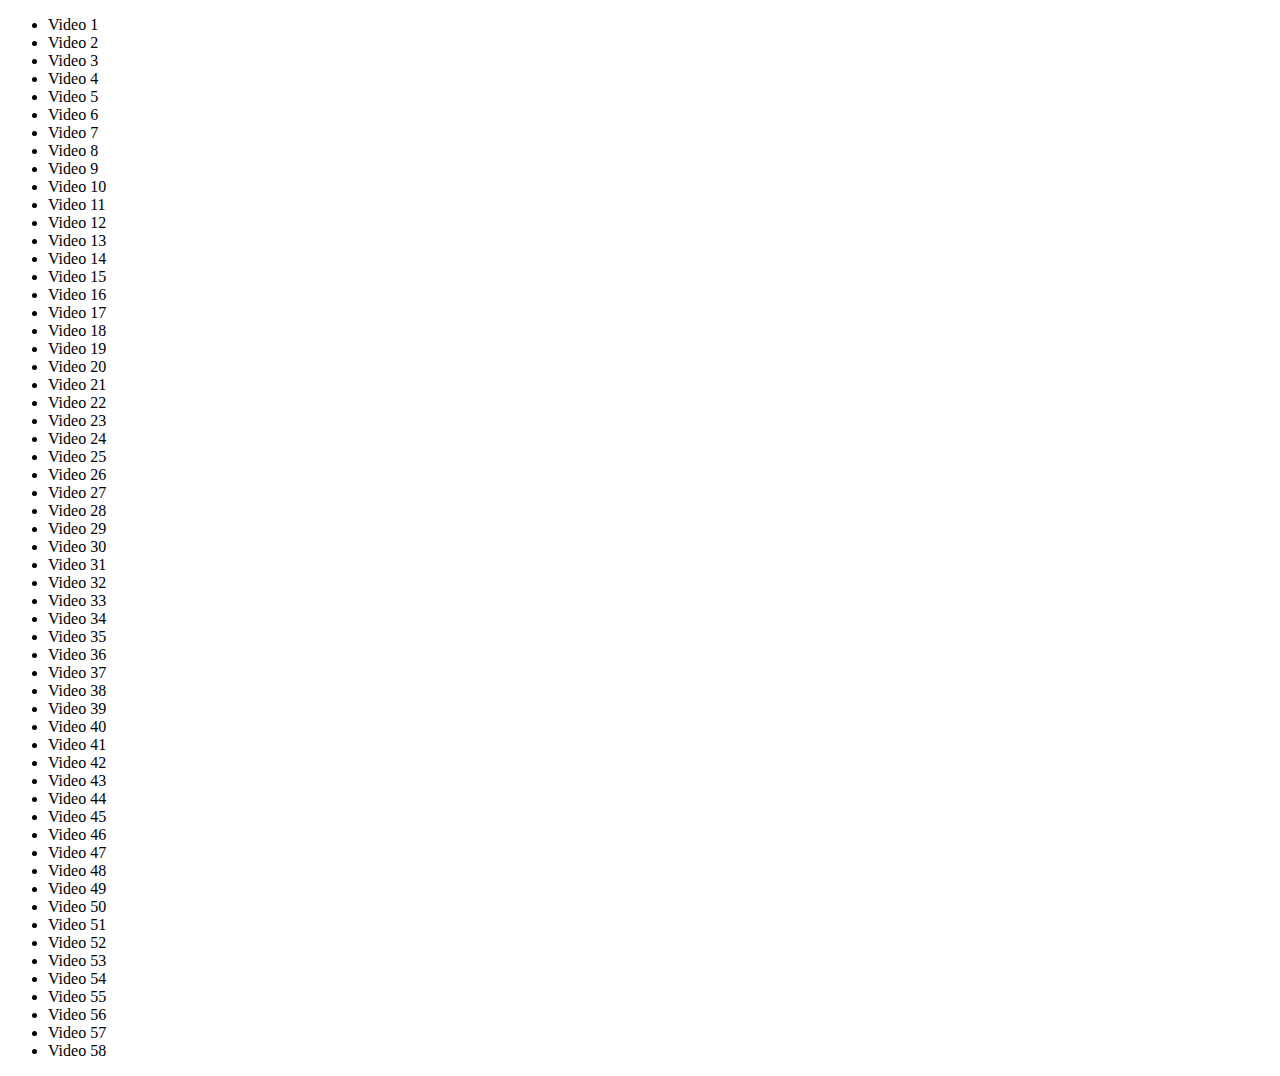
<file: Adding Up Times with Reduce/index.html>
<!DOCTYPE html>
<html lang="en">
<head>
  <meta charset="UTF-8">
  <title>Videos</title>
</head>
<body>
  <ul class="videos">
    <li data-time="5:43">
      Video 1
    </li>
    <li data-time="2:33">
      Video 2
    </li>
    <li data-time="3:45">
      Video 3
    </li>
    <li data-time="0:47">
      Video 4
    </li>
    <li data-time="5:21">
      Video 5
    </li>
    <li data-time="6:56">
      Video 6
    </li>
    <li data-time="3:46">
      Video 7
    </li>
    <li data-time="5:25">
      Video 8
    </li>
    <li data-time="3:14">
      Video 9
    </li>
    <li data-time="3:31">
      Video 10
    </li>
    <li data-time="5:59">
      Video 11
    </li>
    <li data-time="3:07">
      Video 12
    </li>
    <li data-time="11:29">
      Video 13
    </li>
    <li data-time="8:57">
      Video 14
    </li>
    <li data-time="5:49">
      Video 15
    </li>
    <li data-time="5:52">
      Video 16
    </li>
    <li data-time="5:50">
      Video 17
    </li>
    <li data-time="9:13">
      Video 18
    </li>
    <li data-time="11:51">
      Video 19
    </li>
    <li data-time="7:58">
      Video 20
    </li>
    <li data-time="4:40">
      Video 21
    </li>
    <li data-time="4:45">
      Video 22
    </li>
    <li data-time="6:46">
      Video 23
    </li>
    <li data-time="7:24">
      Video 24
    </li>
    <li data-time="7:12">
      Video 25
    </li>
    <li data-time="5:23">
      Video 26
    </li>
    <li data-time="3:34">
      Video 27
    </li>
    <li data-time="8:22">
      Video 28
    </li>
    <li data-time="5:17">
      Video 29
    </li>
    <li data-time="3:10">
      Video 30
    </li>
    <li data-time="4:43">
      Video 31
    </li>
    <li data-time="19:43">
      Video 32
    </li>
    <li data-time="0:47">
      Video 33
    </li>
    <li data-time="0:47">
      Video 34
    </li>
    <li data-time="3:14">
      Video 35
    </li>
    <li data-time="3:59">
      Video 36
    </li>
    <li data-time="2:43">
      Video 37
    </li>
    <li data-time="4:17">
      Video 38
    </li>
    <li data-time="6:56">
      Video 39
    </li>
    <li data-time="3:05">
      Video 40
    </li>
    <li data-time="2:06">
      Video 41
    </li>
    <li data-time="1:59">
      Video 42
    </li>
    <li data-time="1:49">
      Video 43
    </li>
    <li data-time="3:36">
      Video 44
    </li>
    <li data-time="7:10">
      Video 45
    </li>
    <li data-time="3:44">
      Video 46
    </li>
    <li data-time="3:44">
      Video 47
    </li>
    <li data-time="4:36">
      Video 48
    </li>
    <li data-time="3:16">
      Video 49
    </li>
    <li data-time="1:10">
      Video 50
    </li>
    <li data-time="6:10">
      Video 51
    </li>
    <li data-time="2:14">
      Video 52
    </li>
    <li data-time="3:44">
      Video 53
    </li>
    <li data-time="5:05">
      Video 54
    </li>
    <li data-time="6:03">
      Video 55
    </li>
    <li data-time="12:39">
      Video 56
    </li>
    <li data-time="1:56">
      Video 57
    </li>
    <li data-time="4:04">
      Video 58
    </li>
  </ul>
<script>

  const timeNodes = Array.from(document.querySelectorAll('[data-time]'));

  const seconds = timeNodes
    .map(node => node.dataset.time)
    .map(timeCode => {
      const [mins, secs] = timeCode.split(':').map(parseFloat);
      return (mins * 60) + secs;
    })
    .reduce((total, vidSeconds) => total + vidSeconds);

    let secondsLeft = seconds;
    const hours = Math.floor(secondsLeft / 3600);
    secondsLeft = secondsLeft % 3600;

    const mins = Math.floor(secondsLeft / 60);
    secondsLeft = secondsLeft % 60;

    console.log(hours, mins, secondsLeft);

</script>
</body>
</html>
</file>
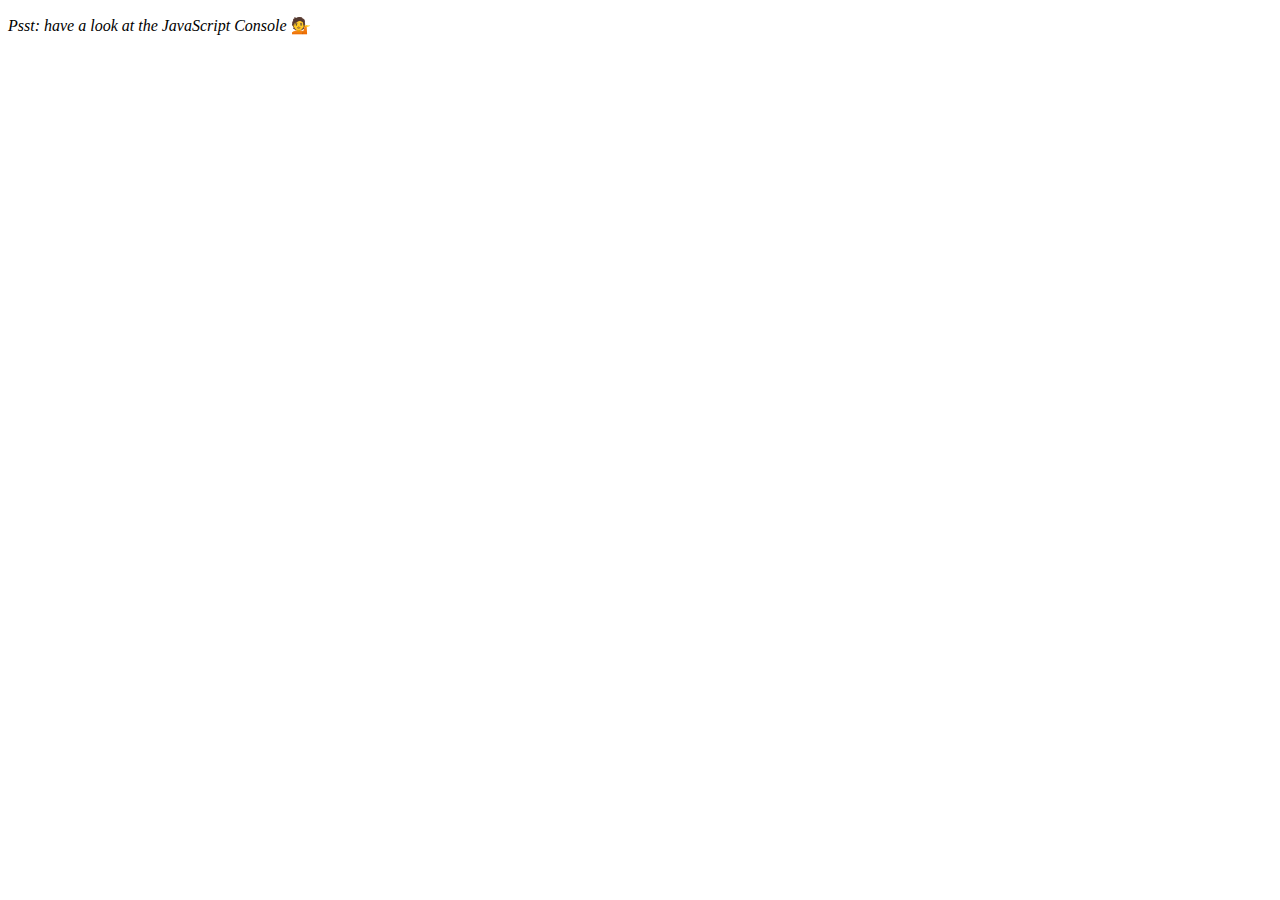
<file: Array Cardio Day 1/index.html>
<!DOCTYPE html>
<html lang="en">
<head>
  <meta charset="UTF-8">
  <title>Array Cardio 💪</title>
</head>
<body>
  <p><em>Psst: have a look at the JavaScript Console</em> 💁</p>
  <script>
    // Get your shorts on - this is an array workout!
    // ## Array Cardio Day 1

    // Some data we can work with

    const inventors = [
      { first: 'Albert', last: 'Einstein', year: 1879, passed: 1955 },
      { first: 'Isaac', last: 'Newton', year: 1643, passed: 1727 },
      { first: 'Galileo', last: 'Galilei', year: 1564, passed: 1642 },
      { first: 'Marie', last: 'Curie', year: 1867, passed: 1934 },
      { first: 'Johannes', last: 'Kepler', year: 1571, passed: 1630 },
      { first: 'Nicolaus', last: 'Copernicus', year: 1473, passed: 1543 },
      { first: 'Max', last: 'Planck', year: 1858, passed: 1947 },
      { first: 'Katherine', last: 'Blodgett', year: 1898, passed: 1979 },
      { first: 'Ada', last: 'Lovelace', year: 1815, passed: 1852 },
      { first: 'Sarah E.', last: 'Goode', year: 1855, passed: 1905 },
      { first: 'Lise', last: 'Meitner', year: 1878, passed: 1968 },
      { first: 'Hanna', last: 'Hammarström', year: 1829, passed: 1909 }
    ];

    const people = ['Beck, Glenn', 'Becker, Carl', 'Beckett, Samuel', 'Beddoes, Mick', 'Beecher, Henry', 'Beethoven, Ludwig', 'Begin, Menachem', 'Belloc, Hilaire', 'Bellow, Saul', 'Benchley, Robert', 'Benenson, Peter', 'Ben-Gurion, David', 'Benjamin, Walter', 'Benn, Tony', 'Bennington, Chester', 'Benson, Leana', 'Bent, Silas', 'Bentsen, Lloyd', 'Berger, Ric', 'Bergman, Ingmar', 'Berio, Luciano', 'Berle, Milton', 'Berlin, Irving', 'Berne, Eric', 'Bernhard, Sandra', 'Berra, Yogi', 'Berry, Halle', 'Berry, Wendell', 'Bethea, Erin', 'Bevan, Aneurin', 'Bevel, Ken', 'Biden, Joseph', 'Bierce, Ambrose', 'Biko, Steve', 'Billings, Josh', 'Biondo, Frank', 'Birrell, Augustine', 'Black Elk', 'Blair, Robert', 'Blair, Tony', 'Blake, William'];

    // Array.prototype.filter()
    // 1. Filter the list of inventors for those who were born in the 1500's
    const fifteen = inventors.filter(inventor => (inventor.year >= 1500 && inventor.year < 1600));

    console.table(fifteen);

    // Array.prototype.map()
    // 2. Give us an array of the inventor first and last names
    const fullNames = inventors.map(inventor => `${inventor.first} ${inventor.last}`);
    console.log(fullNames);

    // Array.prototype.sort()
    // 3. Sort the inventors by birthdate, oldest to youngest
    // const ordered = inventors.sort(function(a, b) {
    //   if(a.year > b.year) {
    //     return 1;
    //   } else {
    //     return -1;
    //   }
    // });

    const ordered = inventors.sort((a, b) => a.year > b.year ? 1 : -1);
    console.table(ordered);

    // Array.prototype.reduce()
    // 4. How many years did all the inventors live?
    const totalYears = inventors.reduce((total, inventor) => {
      return total + (inventor.passed - inventor.year);
    }, 0);

    console.log(totalYears);

    // 5. Sort the inventors by years lived
    const oldest = inventors.sort(function(a, b) {
      const lastInventor = a.passed - a.year;
      const nextInventor = b.passed - b.year;
      return lastInventor > nextInventor ? -1 : 1;
    });
    console.table(oldest);

    // 6. create a list of Boulevards in Paris that contain 'de' anywhere in the name
    // https://en.wikipedia.org/wiki/Category:Boulevards_in_Paris

    // const category = document.querySelector('.mw-category');
    // const links = Array.from(category.querySelectorAll('a'));
    // const de = links
    //             .map(link => link.textContent)
    //             .filter(streetName => streetName.includes('de'));

    // 7. sort Exercise
    // Sort the people alphabetically by last name
    const alpha = people.sort((lastOne, nextOne) => {
      const [aLast, aFirst] = lastOne.split(', ');
      const [bLast, bFirst] = nextOne.split(', ');
      return aLast > bLast ? 1 : -1;
    });
    console.log(alpha);

    // 8. Reduce Exercise
    // Sum up the instances of each of these
    const data = ['car', 'car', 'truck', 'truck', 'bike', 'walk', 'car', 'van', 'bike', 'walk', 'car', 'van', 'car', 'truck', 'pogostick'];

    const transportation = data.reduce(function(obj, item) {
      if (!obj[item]) {
        obj[item] = 0;
      }
      obj[item]++;
      return obj;
    }, {});

    console.log(transportation);

  </script>
</body>
</html>
</file>
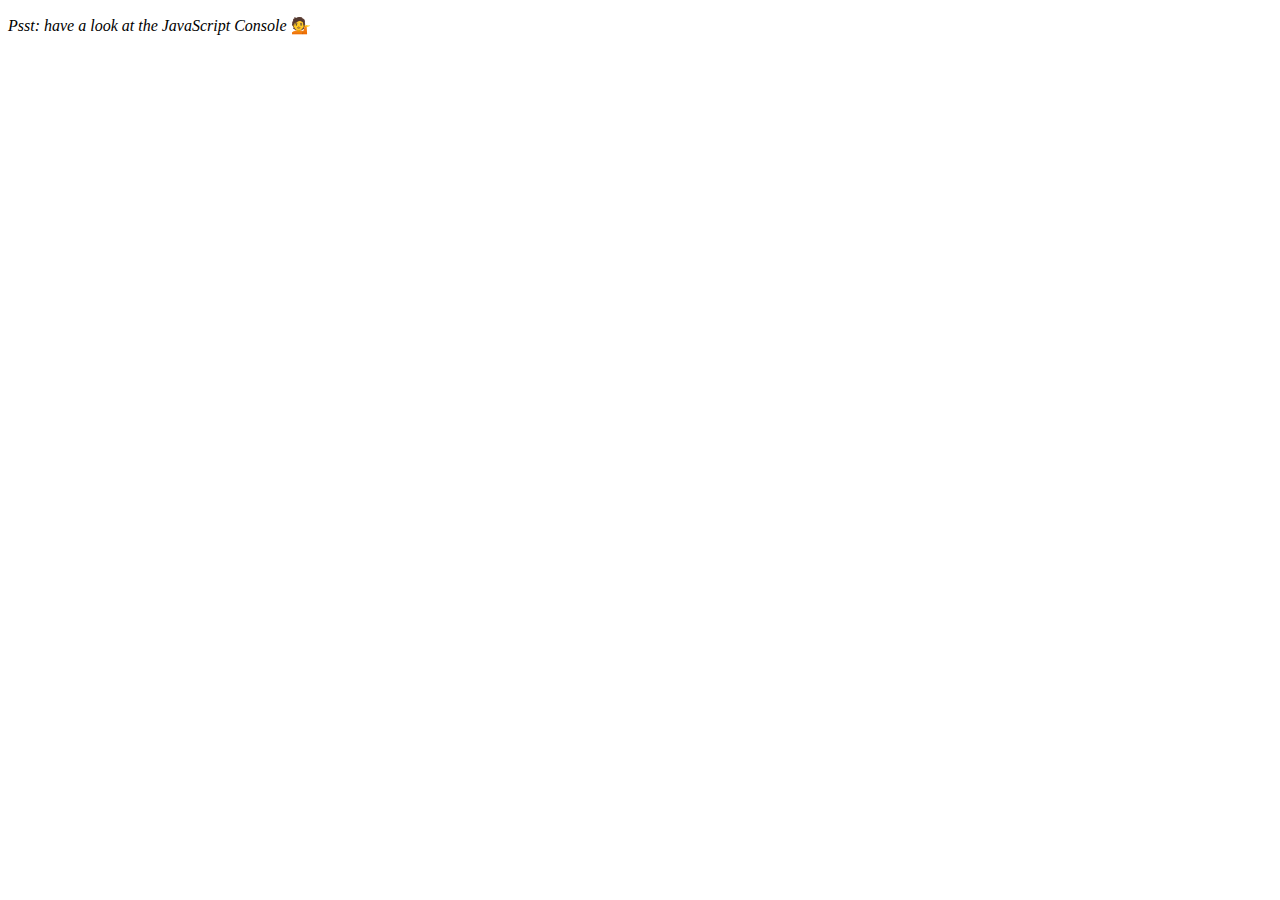
<file: Array Cardio Day 2/index.html>
<!DOCTYPE html>
<html lang="en">
<head>
  <meta charset="UTF-8">
  <title>Array Cardio 💪💪</title>
</head>
<body>
  <p><em>Psst: have a look at the JavaScript Console</em> 💁</p>
  <script>
    // ## Array Cardio Day 2

    const people = [
      { name: 'Wes', year: 1988 },
      { name: 'Kait', year: 1986 },
      { name: 'Irv', year: 1970 },
      { name: 'Lux', year: 2015 }
    ];

    const comments = [
      { text: 'Love this!', id: 523423 },
      { text: 'Super good', id: 823423 },
      { text: 'You are the best', id: 2039842 },
      { text: 'Ramen is my fav food ever', id: 123523 },
      { text: 'Nice Nice Nice!', id: 542328 }
    ];

    // Some and Every Checks
    // Array.prototype.some() // is at least one person 19?
    // const isAdult = people.some(function(person) {
    //   const currentYear = (new Date()).getFullYear();
    //   if(currentYear - person.year >= 19) {
    //     return true;
    //   }
    // });

    const isAdult = people.some(person => ((new Date()).getFullYear()) - person.year >= 19);

    console.log({isAdult});
    // Array.prototype.every() // is everyone 19?

    const allAdults = people.every(person => ((new Date()).getFullYear()) - person.year >= 19);
    console.log({allAdults});

    // Array.prototype.find()
    // Find is like filter, but instead returns just the one you are looking for
    // find the comment with the ID of 823423


    const comment = comments.find(comment => comment.id === 823423);

    console.log(comment);

    // Array.prototype.findIndex()
    // Find the comment with this ID
    // delete the comment with the ID of 823423
    const index = comments.findIndex(comment => comment.id === 823423);
    console.log(index);

    // comments.splice(index, 1);

    const newComments = [
      ...comments.slice(0, index),
      ...comments.slice(index + 1)
    ];

  </script>
</body>
</html>
</file>
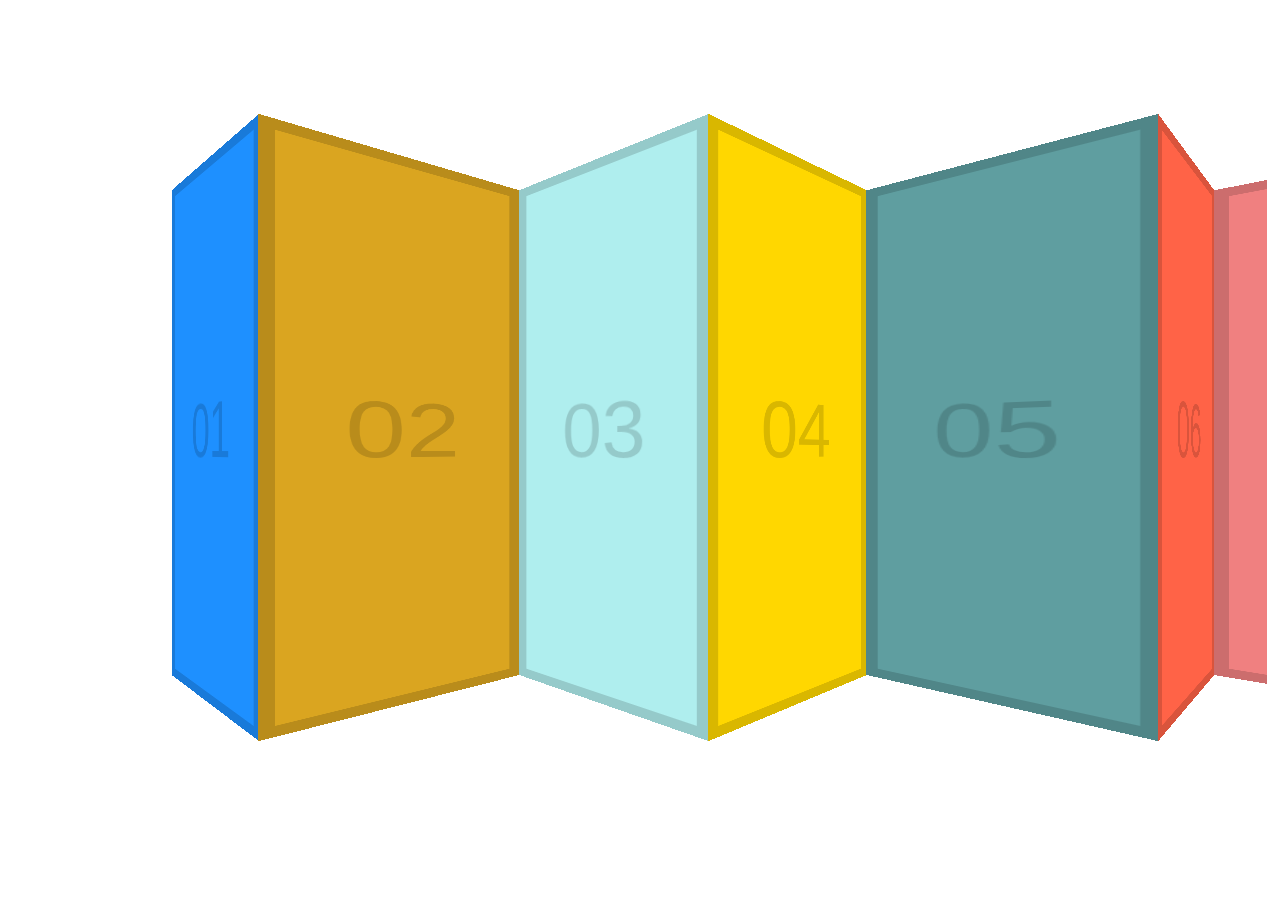
<file: Click and Drag/index.html>
<!DOCTYPE html>
<html lang="en">
<head>
  <meta charset="UTF-8">
  <title>Click and Drag</title>
  <link rel="stylesheet" href="style.css">
</head>
<body>
  <div class="items">
    <div class="item item1">01</div>
    <div class="item item2">02</div>
    <div class="item item3">03</div>
    <div class="item item4">04</div>
    <div class="item item5">05</div>
    <div class="item item6">06</div>
    <div class="item item7">07</div>
    <div class="item item8">08</div>
    <div class="item item9">09</div>
    <div class="item item10">10</div>
    <div class="item item11">11</div>
    <div class="item item12">12</div>
    <div class="item item13">13</div>
    <div class="item item14">14</div>
    <div class="item item15">15</div>
    <div class="item item16">16</div>
    <div class="item item17">17</div>
    <div class="item item18">18</div>
    <div class="item item19">19</div>
    <div class="item item20">20</div>
    <div class="item item21">21</div>
    <div class="item item22">22</div>
    <div class="item item23">23</div>
    <div class="item item24">24</div>
    <div class="item item25">25</div>
  </div>

<script>
  const slider = document.querySelector('.items');
  let isDown = false;
  let startX;
  let scrollLeft;

  slider.addEventListener('mousedown', (e) => {
    isDown = true;
    slider.classList.add('active');
    startX = e.pageX - slider.offsetLeft;
    scrollLeft = slider.scrollLeft;
  });

  slider.addEventListener('mouseleave', () => {
    isDown = false;
    slider.classList.remove('active');
  });

  slider.addEventListener('mouseup', () => {
    isDown = false;
    slider.classList.remove('active');
  });

  slider.addEventListener('mousemove', (e) => {
    if (!isDown) return;  // stop the fn from running
    e.preventDefault();
    const x = e.pageX - slider.offsetLeft;
    const walk = (x - startX) * 3;
    slider.scrollLeft = scrollLeft - walk;
  });

</script>

  </body>
</html>
</file>
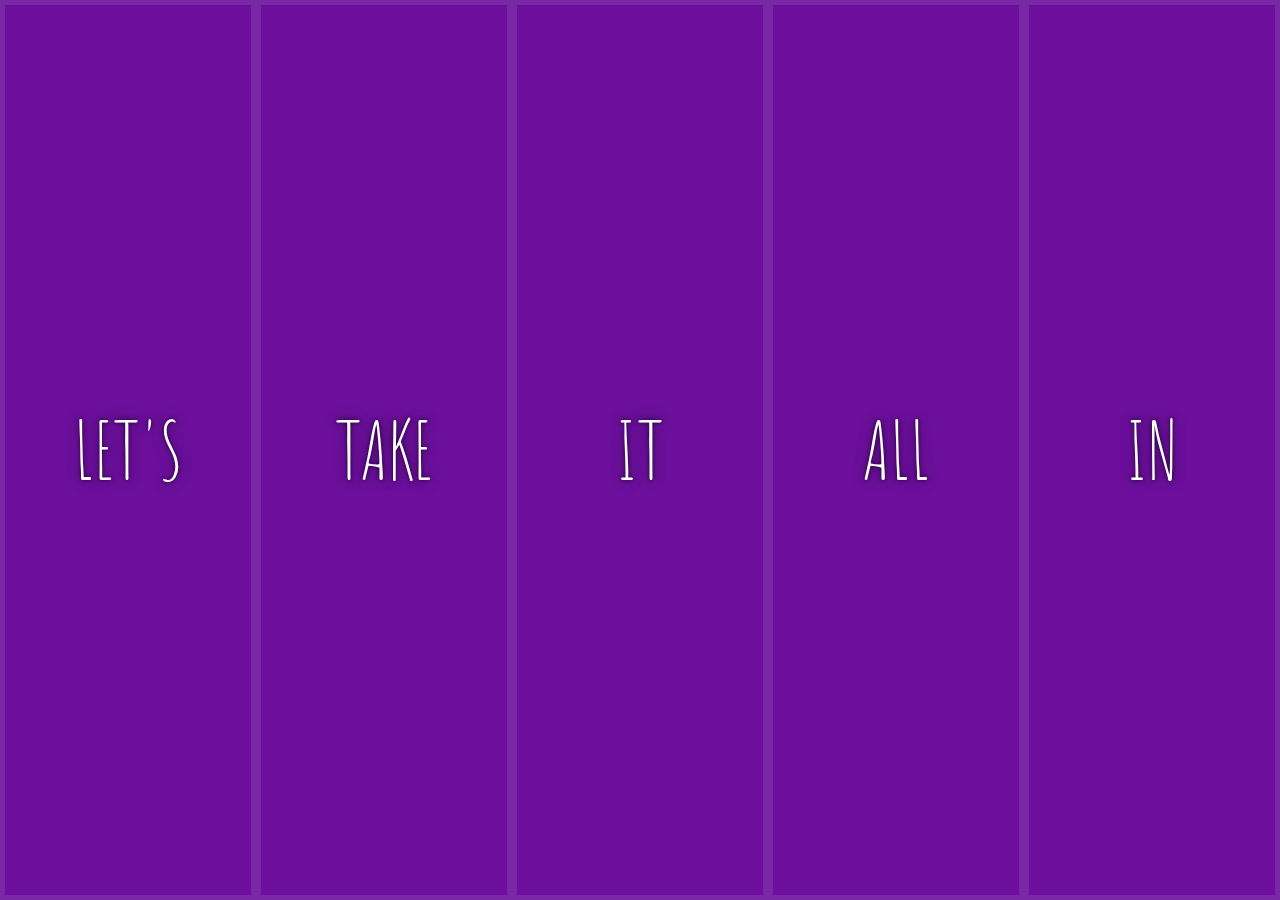
<file: Flex Panel Gallery/index.html>
<!DOCTYPE html>
<html lang="en">
<head>
  <meta charset="UTF-8">
  <title>Flex Panels 💪</title>
  <link href='https://fonts.googleapis.com/css?family=Amatic+SC' rel='stylesheet' type='text/css'>
</head>
<body>
  <style>
    html {
      box-sizing: border-box;
      background: #ffc600;
      font-family: 'helvetica neue';
      font-size: 20px;
      font-weight: 200;
    }
    
    body {
      margin: 0;
    }
    
    *, *:before, *:after {
      box-sizing: inherit;
    }

    .panels {
      min-height: 100vh;
      overflow: hidden;
      display: flex;
  
    }

    .panel {
      background: #6B0F9C;
      box-shadow: inset 0 0 0 5px rgba(255,255,255,0.1);
      color: white;
      text-align: center;
      align-items: center;
      /* Safari transitionend event.propertyName === flex */
      /* Chrome + FF transitionend event.propertyName === flex-grow */
      transition:
        font-size 0.7s cubic-bezier(0.61,-0.19, 0.7,-0.11),
        flex 0.7s cubic-bezier(0.61,-0.19, 0.7,-0.11),
        background 0.2s;
      font-size: 20px;
      background-size: cover;
      background-position: center;
      flex: 1;
      display: flex;
      justify-content: center;
      align-items: center;
      flex-direction: column;
    }

    .panel1 { background-image:url(https://source.unsplash.com/gYl-UtwNg_I/1500x1500); }
    .panel2 { background-image:url(https://source.unsplash.com/rFKUFzjPYiQ/1500x1500); }
    .panel3 { background-image:url(https://images.unsplash.com/photo-1465188162913-8fb5709d6d57?ixlib=rb-0.3.5&q=80&fm=jpg&crop=faces&cs=tinysrgb&w=1500&h=1500&fit=crop&s=967e8a713a4e395260793fc8c802901d); }
    .panel4 { background-image:url(https://source.unsplash.com/ITjiVXcwVng/1500x1500); }
    .panel5 { background-image:url(https://source.unsplash.com/3MNzGlQM7qs/1500x1500); }

    /* Flex Children */
    .panel > * {
      margin: 0;
      width: 100%;
      transition: transform 0.5s;
      display: flex;
      justify-content: center;
      align-items: center;
      flex: 1 0 auto;
    }
    
    .panel > *:first-child {transform: translateY(-100%);}
    .panel.open-active > *:first-child {transform: translateY(0);}
    .panel > *:last-child {transform: translateY(100%);}
    .panel.open-active > *:last-child {transform: translateY(0);}
    
    .panel p {
      text-transform: uppercase;
      font-family: 'Amatic SC', cursive;
      text-shadow: 0 0 4px rgba(0, 0, 0, 0.72), 0 0 14px rgba(0, 0, 0, 0.45);
      font-size: 2em;
    }
    
    .panel p:nth-child(2) {
      font-size: 4em;
    }

    .panel.open {
      font-size: 40px;
      flex: 5;
    }

  </style>


  <div class="panels">
    <div class="panel panel1">
      <p>Hey</p>
      <p>Let's</p>
      <p>Dance</p>
    </div>
    <div class="panel panel2">
      <p>Give</p>
      <p>Take</p>
      <p>Receive</p>
    </div>
    <div class="panel panel3">
      <p>Experience</p>
      <p>It</p>
      <p>Today</p>
    </div>
    <div class="panel panel4">
      <p>Give</p>
      <p>All</p>
      <p>You can</p>
    </div>
    <div class="panel panel5">
      <p>Life</p>
      <p>In</p>
      <p>Motion</p>
    </div>
  </div>

  <script>
    const panels = document.querySelectorAll('.panel');
    function toggleOpen (){
      this.classList.toggle('open');
    }
    // function toggleActive (){
    //   if (e.propertyName.includes('flex')){
    //     this.classList.toggle('open-active');
    //   }
    // }

    function toggleActive(e) {
      console.log(e.propertyName);
      if (e.propertyName.includes('flex')) {
        this.classList.toggle('open-active');
      }
    }


    panels.forEach(panel=> panel.addEventListener('click',toggleOpen));
    panels.forEach(panel=> panel.addEventListener('transitionend',toggleActive));

  </script>

</body>
</html>
</file>
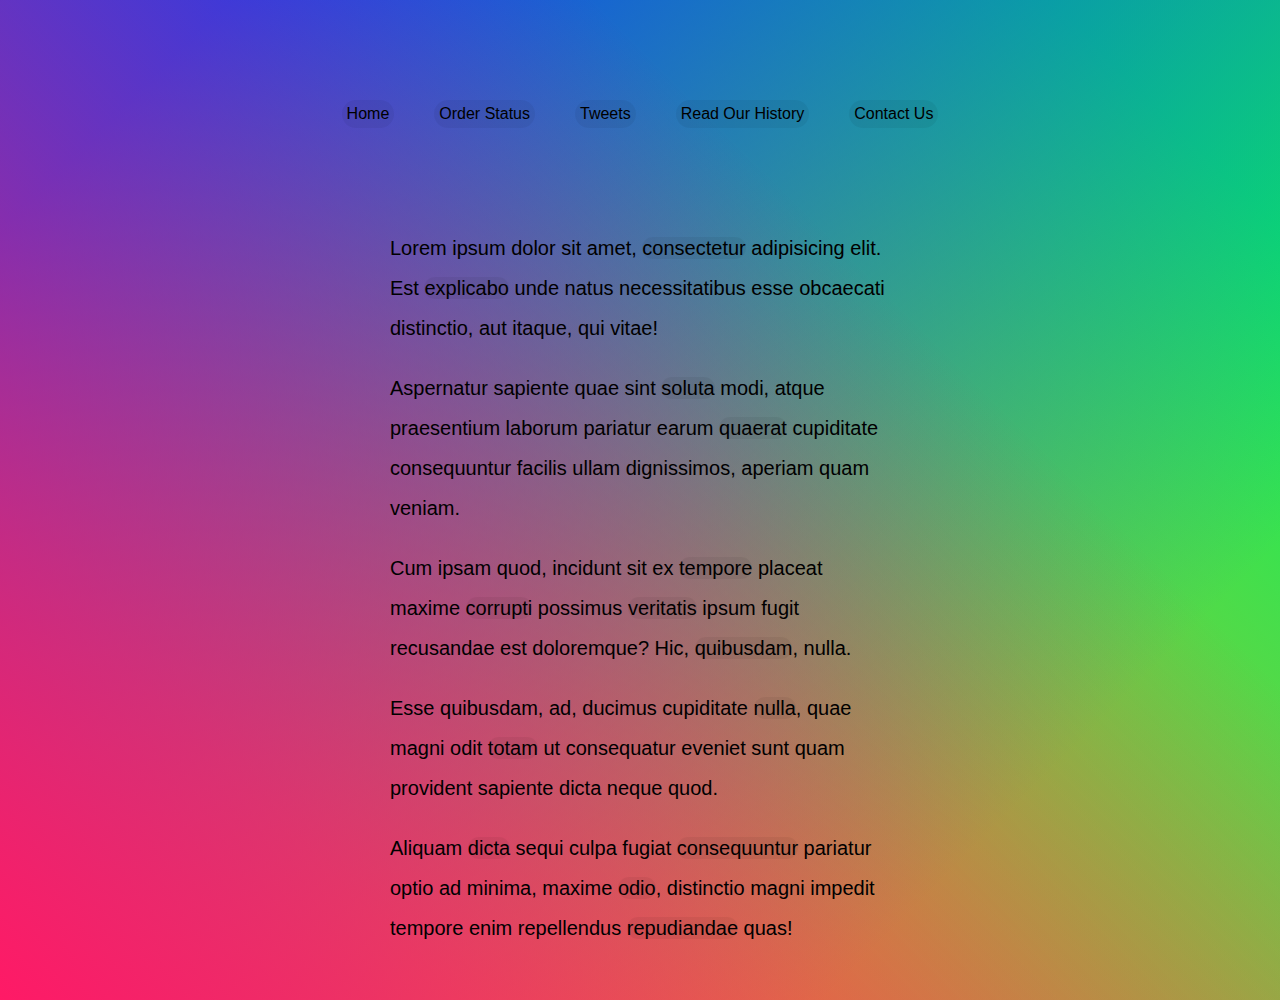
<file: Follow Along Link Highlighter/index.html>
<!DOCTYPE html>
<html lang="en">
<head>
  <meta charset="UTF-8">
  <title>👀👀👀Follow Along Nav</title>
  <link rel="stylesheet" href="style.css">
</head>
<body>

    <nav>
      <ul class="menu">
        <li><a href="">Home</a></li>
        <li><a href="">Order Status</a></li>
        <li><a href="">Tweets</a></li>
        <li><a href="">Read Our History</a></li>
        <li><a href="">Contact Us</a></li>
      </ul>
    </nav>

    <div class="wrapper">
      <p>Lorem ipsum dolor sit amet, <a href="">consectetur</a> adipisicing elit. Est <a href="">explicabo</a> unde natus necessitatibus esse obcaecati distinctio, aut itaque, qui vitae!</p>
      <p>Aspernatur sapiente quae sint <a href="">soluta</a> modi, atque praesentium laborum pariatur earum <a href="">quaerat</a> cupiditate consequuntur facilis ullam dignissimos, aperiam quam veniam.</p>
      <p>Cum ipsam quod, incidunt sit ex <a href="">tempore</a> placeat maxime <a href="">corrupti</a> possimus <a href="">veritatis</a> ipsum fugit recusandae est doloremque? Hic, <a href="">quibusdam</a>, nulla.</p>
      <p>Esse quibusdam, ad, ducimus cupiditate <a href="">nulla</a>, quae magni odit <a href="">totam</a> ut consequatur eveniet sunt quam provident sapiente dicta neque quod.</p>
      <p>Aliquam <a href="">dicta</a> sequi culpa fugiat <a href="">consequuntur</a> pariatur optio ad minima, maxime <a href="">odio</a>, distinctio magni impedit tempore enim repellendus <a href="">repudiandae</a> quas!</p>
    </div>

  <script>
    // 👀👀👀👀👀👀👀👀👀👀👀👀👀👀👀

    const response = document.querySelectorAll('a');
    const highlight = document.createElement('span');
    highlight.classList.add('highlight');
    document.body.append(highlight);
    function print (){
      const linkCords = this.getBoundingClientRect();
      const coords = {
        width : linkCords.width,
        height : linkCords.height,
        left : linkCords.left + window.scrollX,
        top : linkCords.top + window.scrollY
        
      };
      highlight.style.width = `${coords.width}px`;
      highlight.style.height = `${coords.height}px`;
      highlight.style.transform = ` translate(${coords.left}px,${coords.top}px)`;

    }
    response.forEach(a=>a.addEventListener('mouseenter',print));
  </script>
</body>
</html>
</file>
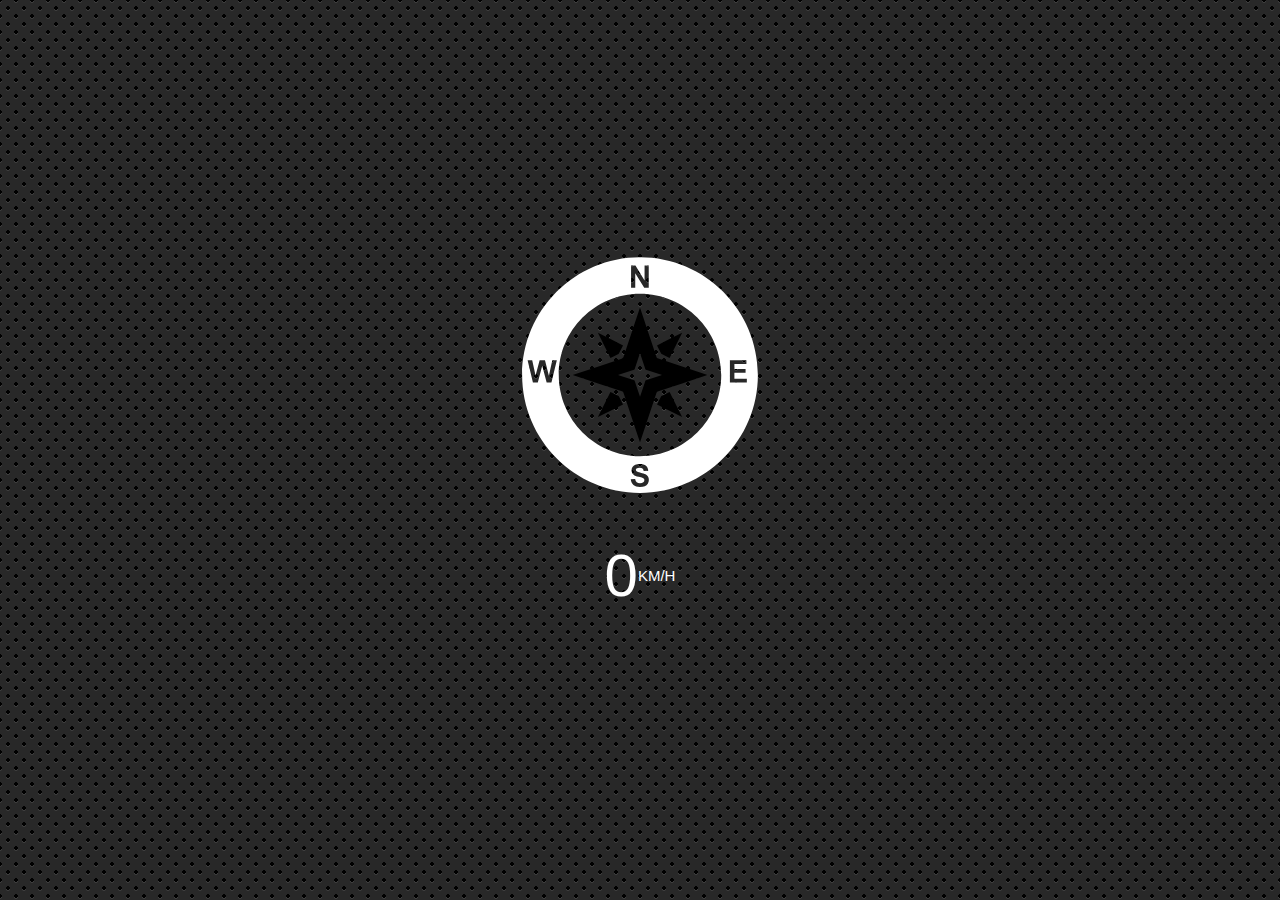
<file: Geolocation/index.html>
<!DOCTYPE html>
<html lang="en">
<head>
  <meta charset="UTF-8">
  <title>Document</title>
  <meta name="viewport" content="width=device-width">
</head>
<body>
  <svg class="arrow" xmlns="http://www.w3.org/2000/svg" xmlns:xlink="http://www.w3.org/1999/xlink" version="1.1" x="0px" y="0px" viewBox="0 0 64 64" enable-background="new 0 0 64 64" xml:space="preserve"><g><path fill="#ffffff" d="M32,1.824C15.361,1.824,1.825,15.361,1.825,32c0,16.639,13.537,30.176,30.175,30.176   S62.175,48.639,62.175,32C62.175,15.361,48.639,1.824,32,1.824z M29.715,3.988h1.12l2.333,3.807V3.988h1.069v5.701h-1.155   l-2.298-3.718v3.718h-1.069V3.988z M9.323,33.917H8.102l-1.136-4.262l-1.132,4.262H4.587l-1.361-5.701h1.178l0.859,3.916   l1.042-3.916h1.369l0.999,3.982l0.875-3.982h1.159L9.323,33.917z M33.995,59.828c-0.181,0.285-0.438,0.497-0.77,0.636   c-0.332,0.139-0.745,0.208-1.241,0.208c-0.721,0-1.274-0.167-1.661-0.5c-0.386-0.333-0.617-0.819-0.692-1.456l1.12-0.109   c0.067,0.376,0.204,0.652,0.41,0.828c0.206,0.176,0.484,0.264,0.834,0.264c0.371,0,0.65-0.078,0.838-0.235   c0.188-0.157,0.282-0.34,0.282-0.55c0-0.135-0.04-0.25-0.119-0.344c-0.079-0.095-0.217-0.177-0.414-0.247   c-0.135-0.047-0.442-0.13-0.922-0.249c-0.617-0.153-1.05-0.341-1.299-0.564c-0.35-0.314-0.525-0.696-0.525-1.147   c0-0.29,0.082-0.562,0.247-0.815c0.165-0.253,0.402-0.445,0.712-0.577c0.31-0.132,0.684-0.198,1.122-0.198   c0.716,0,1.254,0.157,1.616,0.471c0.362,0.314,0.552,0.733,0.57,1.256l-1.151,0.051c-0.049-0.293-0.155-0.504-0.317-0.632   c-0.162-0.128-0.405-0.193-0.729-0.193c-0.334,0-0.596,0.069-0.786,0.206c-0.122,0.088-0.183,0.206-0.183,0.354   c0,0.135,0.057,0.25,0.171,0.346c0.145,0.122,0.498,0.249,1.058,0.381c0.56,0.132,0.974,0.269,1.243,0.41   c0.268,0.141,0.478,0.334,0.63,0.58c0.152,0.245,0.227,0.548,0.227,0.908C34.267,59.237,34.176,59.543,33.995,59.828z M32,52.795   c-11.466,0-20.795-9.329-20.795-20.795c0-11.466,9.329-20.795,20.795-20.795S52.795,20.534,52.795,32   C52.795,43.466,43.466,52.795,32,52.795z M55.014,33.917v-5.701h4.227v0.965h-3.076v1.264h2.862v0.96h-2.862v1.552h3.185v0.961   H55.014z"/><g><path fill="#000000" d="M48.904,31.863c-4.074-1.358-8.148-2.717-12.226-4.066c-0.265-0.087-0.399-0.223-0.486-0.486    c-1.349-4.077-2.708-8.151-4.066-12.226c-0.029-0.087-0.074-0.169-0.132-0.3c-0.054,0.152-0.09,0.245-0.122,0.34    c-1.352,4.053-2.707,8.104-4.048,12.161c-0.096,0.292-0.246,0.428-0.532,0.522c-4.056,1.342-8.108,2.696-12.16,4.049    c-0.097,0.032-0.189,0.074-0.344,0.137c0.172,0.06,0.267,0.093,0.362,0.125c4.074,1.358,8.148,2.717,12.224,4.072    c0.204,0.068,0.337,0.158,0.412,0.386c1.243,3.757,2.498,7.511,3.75,11.265c0.144,0.432,0.291,0.862,0.463,1.373    c0.068-0.185,0.108-0.285,0.142-0.386c1.349-4.042,2.701-8.083,4.04-12.128c0.094-0.284,0.231-0.438,0.523-0.534    c4.056-1.341,8.108-2.696,12.161-4.048c0.099-0.033,0.195-0.076,0.347-0.137C49.067,31.925,48.987,31.891,48.904,31.863z     M37.475,32.038c-1.316,0.439-2.631,0.879-3.947,1.314c-0.095,0.031-0.139,0.081-0.17,0.173c-0.434,1.313-0.873,2.625-1.311,3.937    c-0.012,0.033-0.024,0.066-0.046,0.126c-0.056-0.166-0.104-0.306-0.15-0.446c-0.407-1.219-0.814-2.437-1.218-3.657    c-0.025-0.074-0.068-0.104-0.134-0.125c-1.323-0.44-2.646-0.881-3.968-1.322c-0.031-0.01-0.062-0.022-0.118-0.041    c0.05-0.02,0.081-0.034,0.112-0.045c1.315-0.439,2.631-0.879,3.947-1.314c0.093-0.03,0.142-0.075,0.173-0.17    c0.435-1.316,0.875-2.632,1.314-3.947c0.01-0.031,0.022-0.062,0.039-0.11c0.019,0.042,0.033,0.069,0.043,0.097    c0.441,1.323,0.882,2.645,1.321,3.969c0.028,0.085,0.072,0.129,0.158,0.158c1.324,0.438,2.646,0.879,3.969,1.32    c0.027,0.009,0.053,0.02,0.1,0.038C37.538,32.013,37.507,32.027,37.475,32.038z"/><path fill="#000000" d="M24.436,27.633c-1.069-2.137-2.119-4.237-3.216-6.43c2.189,1.094,4.292,2.145,6.433,3.216    c-0.359,0.713-0.706,1.404-1.057,2.091c-0.023,0.045-0.078,0.082-0.127,0.106C25.807,26.949,25.143,27.28,24.436,27.633z"/><path fill="#000000" d="M39.573,27.632c-0.696-0.348-1.351-0.673-2.002-1.005c-0.076-0.038-0.155-0.104-0.193-0.177    c-0.338-0.661-0.666-1.326-1.019-2.033c2.121-1.061,4.228-2.115,6.43-3.217C41.69,23.399,40.635,25.509,39.573,27.632z"/><path fill="#000000" d="M24.436,36.339c0.712,0.357,1.394,0.698,2.074,1.043c0.046,0.024,0.088,0.073,0.113,0.121    c0.339,0.671,0.674,1.345,1.028,2.051c-2.126,1.063-4.232,2.117-6.43,3.216C22.317,40.577,23.37,38.472,24.436,36.339z"/><path fill="#000000" d="M36.358,39.555c0.354-0.707,0.688-1.38,1.028-2.05c0.028-0.056,0.084-0.111,0.14-0.139    c0.67-0.339,1.343-0.674,2.047-1.026c1.066,2.131,2.118,4.235,3.215,6.43C40.601,41.676,38.503,40.628,36.358,39.555z"/></g></g></svg>


  <h1 class="speed">
    <span class="speed-value">0</span>
    <span class="units">KM/H</span>
  </h1>

  <style>
    html {
      font-size: 100px;
    }
    
    body {
      margin: 0;
      font-family: sans-serif;
      min-height: 100vh;
      display: flex;
      justify-content: center;
      align-items: center;
      flex-direction: column;
      background:
        radial-gradient(black 15%, transparent 16%) 0 0,
        radial-gradient(black 15%, transparent 16%) 8px 8px,
        radial-gradient(rgba(255,255,255,.1) 15%, transparent 20%) 0 1px,
        radial-gradient(rgba(255,255,255,.1) 15%, transparent 20%) 8px 9px;
      background-color: #282828;
      background-size: 16px 16px;
      background-attachment: fixed;
    }

    .arrow {
      width: 250px;
      overflow: hidden;
      transition: all 0.2s;
      transform: rotate(0deg);
      display: inline-block;
    }

    h1 {
      color: white;
      font-weight: 100;
      font-size: 60px;
      display: flex;
      align-items: center;
    }

    .units {
      font-size: 15px;
    }
    /*Compass: https://thenounproject.com/search/?q=compass&i=592352*/
  </style>
  <script>
    const arrow = document.querySelector('.arrow');
    const speed = document.querySelector('.speed-value');

    navigator.geolocation.watchPosition((data) => {
      console.log(data);
      speed.textContent = data.coords.speed;
      arrow.style.transform = `rotate(${data.coords.heading}deg)`;
    }, (err) => {
      console.error(err);
    });
  </script>
</body>
</html>
</file>
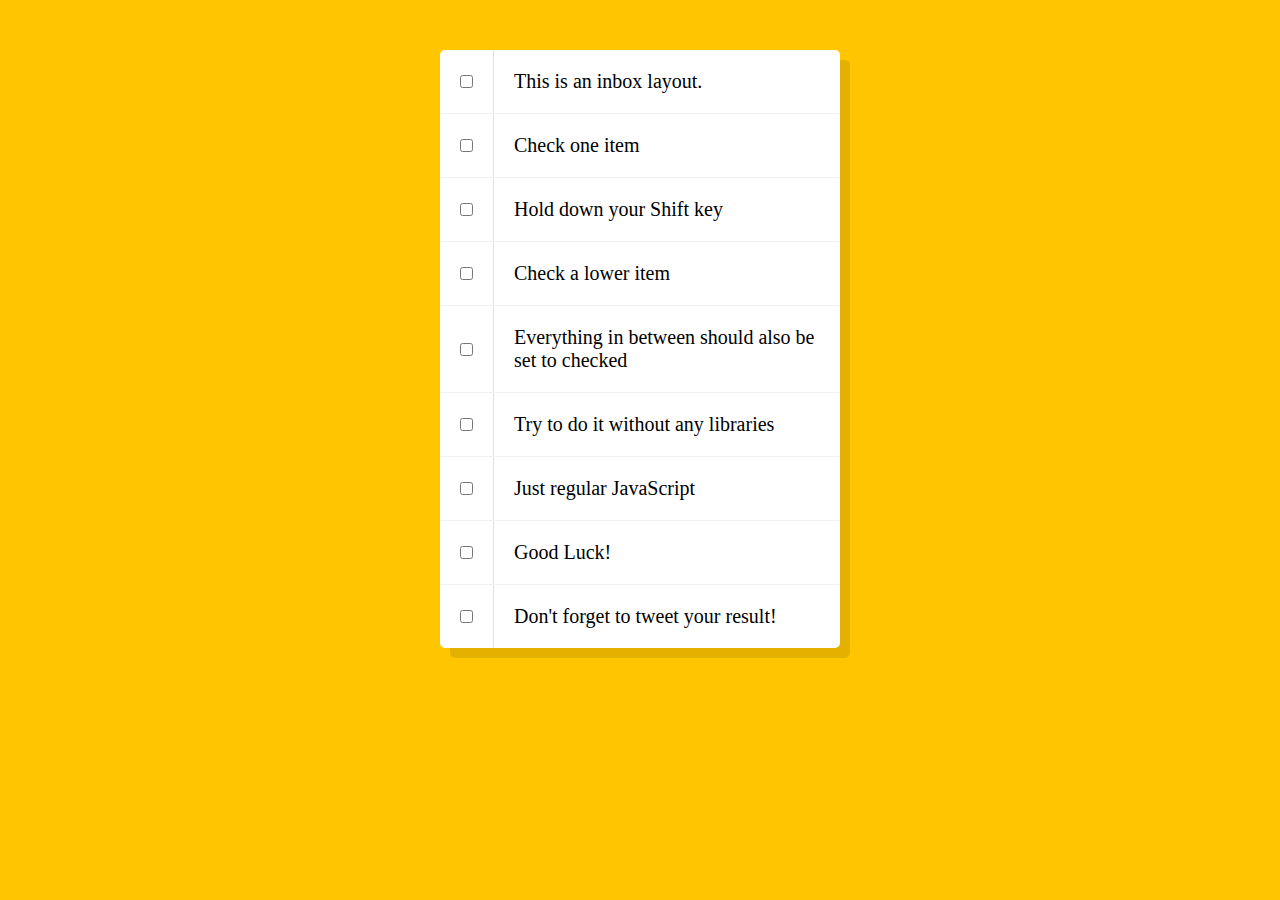
<file: Hold Shift and Check Checkboxes/index.html>
<!DOCTYPE html>
<html lang="en">
<head>
  <meta charset="UTF-8">
  <title>Hold Shift to Check Multiple Checkboxes</title>
</head>
<body>
  <style>

    html {
      font-family: sans-serif;
      background: #ffc600;
    }

    .inbox {
      max-width: 400px;
      margin: 50px auto;
      background: white;
      border-radius: 5px;
      box-shadow: 10px 10px 0 rgba(0,0,0,0.1);
    }

    .item {
      display: flex;
      align-items: center;
      border-bottom: 1px solid #F1F1F1;
    }

    .item:last-child {
      border-bottom: 0;
    }

    input:checked + p {
      background: #F9F9F9;
      text-decoration: line-through;
    }

    input[type="checkbox"] {
      margin: 20px;
    }

    p {
      margin: 0;
      padding: 20px;
      transition: background 0.2s;
      flex: 1;
      font-family:'helvetica neue';
      font-size: 20px;
      font-weight: 200;
      border-left: 1px solid #D1E2FF;
    }
  </style>
   <!--
   The following is a common layout you would see in an email client.

   When a user clicks a checkbox, holds Shift, and then clicks another checkbox a few rows down, all the checkboxes inbetween those two checkboxes should be checked.

  -->
  <div class="inbox">
    <div class="item">
      <input type="checkbox">
      <p>This is an inbox layout.</p>
    </div>
    <div class="item">
      <input type="checkbox">
      <p>Check one item</p>
    </div>
    <div class="item">
      <input type="checkbox">
      <p>Hold down your Shift key</p>
    </div>
    <div class="item">
      <input type="checkbox">
      <p>Check a lower item</p>
    </div>
    <div class="item">
      <input type="checkbox">
      <p>Everything in between should also be set to checked</p>
    </div>
    <div class="item">
      <input type="checkbox">
      <p>Try to do it without any libraries</p>
    </div>
    <div class="item">
      <input type="checkbox">
      <p>Just regular JavaScript</p>
    </div>
    <div class="item">
      <input type="checkbox">
      <p>Good Luck!</p>
    </div>
    <div class="item">
      <input type="checkbox">
      <p>Don't forget to tweet your result!</p>
    </div>
  </div>

<script>
  const checkboxes = document.querySelectorAll('.inbox input[type="checkbox"]');
  let lastChecked;

  function handleCheck(e){
    console.log(e);
    let inBetween = false;
    if(e.shiftKey && this.checked){
      checkboxes.forEach(checkbox =>{
        if( checkbox === this || checkbox===lastChecked){
          inBetween = !inBetween;
        }
        if(inBetween){
          checkbox.checked =true;
        }
      });
    }
    lastChecked = this;
  }

  checkboxes.forEach(checkbox=> checkbox.addEventListener('click',handleCheck));
</script>
</body>
</html>
</file>
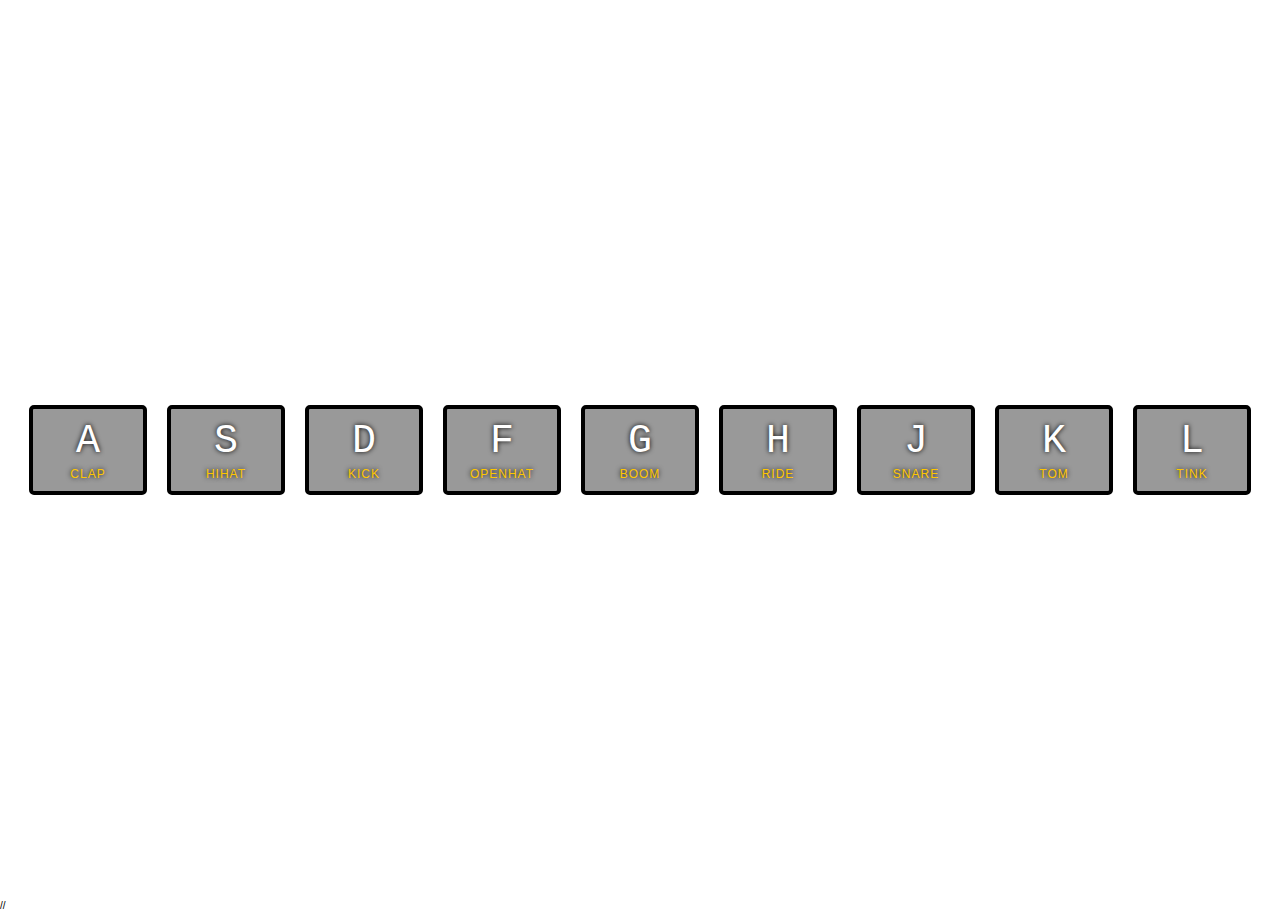
<file: JavaScript Drum Kit/index.html>
<!DOCTYPE html>
<html lang="en">

<head>
  <meta charset="UTF-8">
  <title>JS Drum Kit</title>
  <link rel="stylesheet" href="style.css">
</head>

<body>


  <div class="keys">
    <div data-key="65" class="key">
      <kbd>A</kbd>
      <span class="sound">clap</span>
    </div>
    <div data-key="83" class="key">
      <kbd>S</kbd>
      <span class="sound">hihat</span>
    </div>
    <div data-key="68" class="key">
      <kbd>D</kbd>
      <span class="sound">kick</span>
    </div>
    <div data-key="70" class="key">
      <kbd>F</kbd>
      <span class="sound">openhat</span>
    </div>
    <div data-key="71" class="key">
      <kbd>G</kbd>
      <span class="sound">boom</span>
    </div>
    <div data-key="72" class="key">
      <kbd>H</kbd>
      <span class="sound">ride</span>
    </div>
    <div data-key="74" class="key">
      <kbd>J</kbd>
      <span class="sound">snare</span>
    </div>
    <div data-key="75" class="key">
      <kbd>K</kbd>
      <span class="sound">tom</span>
    </div>
    <div data-key="76" class="key">
      <kbd>L</kbd>
      <span class="sound">tink</span>
    </div>
  </div>

  <audio data-key="65" src="sounds/clap.wav"></audio>
  <audio data-key="83" src="sounds/hihat.wav"></audio>
  <audio data-key="68" src="sounds/kick.wav"></audio>
  <audio data-key="70" src="sounds/openhat.wav"></audio>
  <audio data-key="71" src="sounds/boom.wav"></audio>
  <audio data-key="72" src="sounds/ride.wav"></audio>
  <audio data-key="74" src="sounds/snare.wav"></audio>
  <audio data-key="75" src="sounds/tom.wav"></audio>
  <audio data-key="76" src="sounds/tink.wav"></audio>

  <script>
    

    function playSound (e){
      const audio = document.querySelector(`audio[data-key="${e.keyCode}"]`);
      const key = document.querySelector(`.key[data-key="${e.keyCode}"]`);
      if(! audio) return;
      audio.currentTime= 0;
      audio.play();
      key.classList.add('playing');
    }

    function removeTransition (e){
      this.classList.remove('playing');
    }
    
    window.addEventListener('keydown',playSound);
    const keys = document.querySelectorAll('.key');
    keys.forEach( key => key.addEventListener('transitionend',removeTransition));



  </script>


  </body>

</html>


// <!-- function playSound(e) {
//   const audio = document.querySelector(`audio[data-key="${e.keyCode}"]`);
//   const key = document.querySelector(`.key[data-key="${e.keyCode}"]`);
//   if (!audio) return;
//   audio.play();
//   audio.currentTime = 0;
//   key.classList.add('playing');
// }

// function removeTransition(e) {
//   // if(e.propertyName !== 'transform') return;
//   this.classList.remove('playing');
// }

// const keys = document.querySelectorAll('.key');
// keys.forEach(key => key.addEventListener('transitionend', removeTransition));
// window.addEventListener('keydown', playSound); -->
</file>
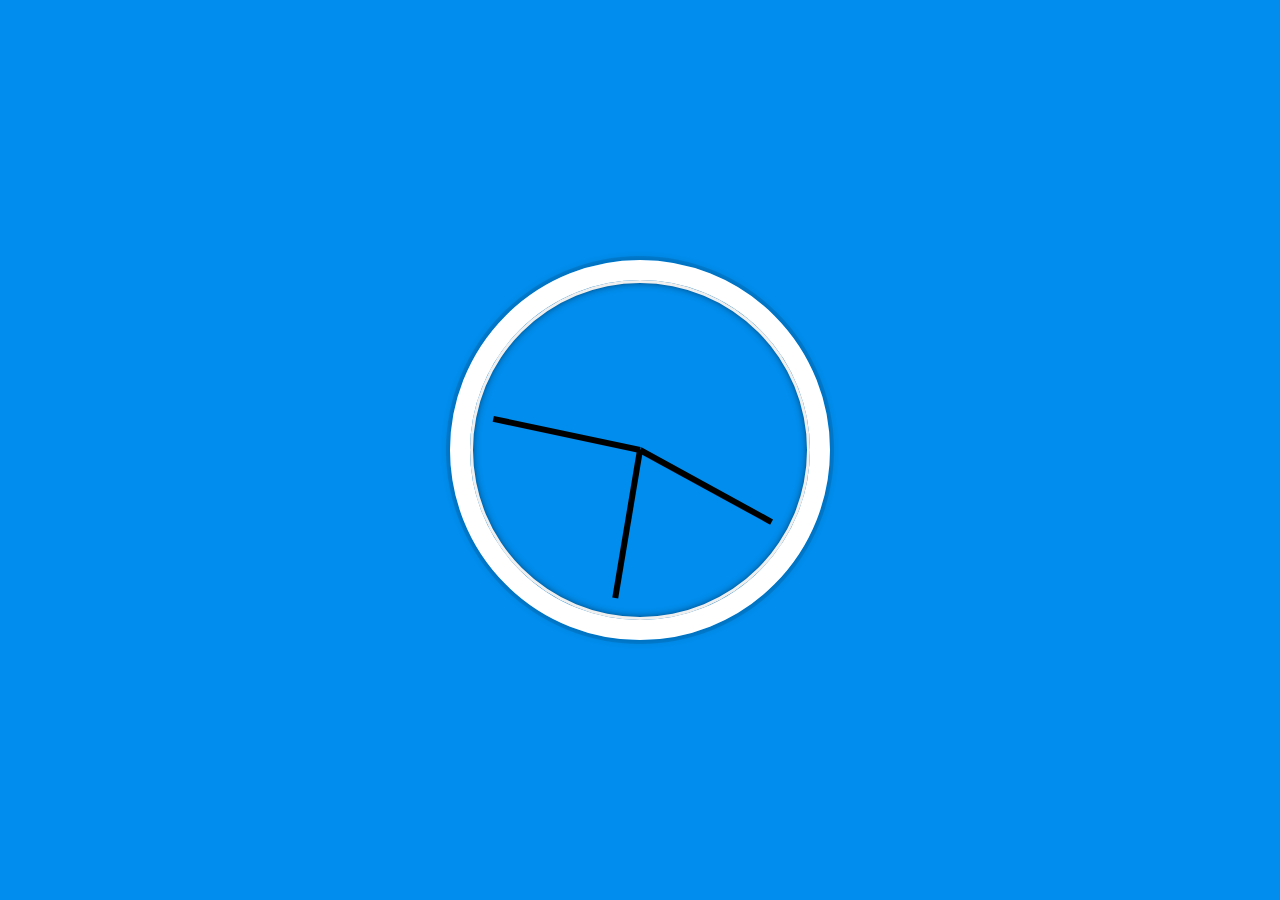
<file: JS and CSS Clock/index.html>
<!DOCTYPE html>
<html lang="en">

<head>
  <meta charset="UTF-8">
  <title>JS + CSS Clock</title>
</head>

<body>


  <div class="clock">
    <div class="clock-face">
      <div class="hand hour-hand"></div>
      <div class="hand min-hand"></div>
      <div class="hand second-hand"></div>
    </div>
  </div>


  <style>
    html {
      background: #018DED url(http://unsplash.it/1500/1000?image=881&blur=5);
      background-size: cover;
      font-family: 'helvetica neue';
      text-align: center;
      font-size: 10px;
    }

    body {
      margin: 0;
      font-size: 2rem;
      display: flex;
      flex: 1;
      min-height: 100vh;
      align-items: center;
    }

    .clock {
      width: 30rem;
      height: 30rem;
      border: 20px solid white;
      border-radius: 50%;
      margin: 50px auto;
      position: relative;
      padding: 2rem;
      box-shadow:
        0 0 0 4px rgba(0, 0, 0, 0.1),
        inset 0 0 0 3px #EFEFEF,
        inset 0 0 10px black,
        0 0 10px rgba(0, 0, 0, 0.2);
    }

    .clock-face {
      position: relative;
      width: 100%;
      height: 100%;
      transform: translateY(-3px);
      /* account for the height of the clock hands */
    }

    .hand {
      width: 50%;
      height: 6px;
      background: black;
      position: absolute;
      top: 50%;
      transform-origin: 100%;
      transform: rotate(90deg);
      transition: all 0.05s;
      transition-timing-function: cubic-bezier(0.1, 2.7, 0.58, 1);
    }
  </style>

  <script>

    const secondHand = document.querySelector('.second-hand');
    const minsHand = document.querySelector('.min-hand');
    const hourHand = document.querySelector('.hour-hand');



    function setDate() {
      const now = new Date();

      const seconds = now.getSeconds();
      const secondsDegrees = ((seconds / 60) * 360) + 90;
      secondHand.style.transform = `rotate(${secondsDegrees}deg)`;

      const mins = now.getMinutes();
      const minsDegrees = ((mins / 60) * 360) + ((seconds / 60) * 6) + 90;
      minsHand.style.transform = `rotate(${minsDegrees}deg)`;

      const hour = now.getHours();
      const hourDegrees = ((hour / 12) * 360) + ((mins / 60) * 30) + 90;
      hourHand.style.transform = `rotate(${hourDegrees}deg)`;
    }


    setInterval(setDate, 1000);
    setDate();

  </script>
</body>

</html>
</file>
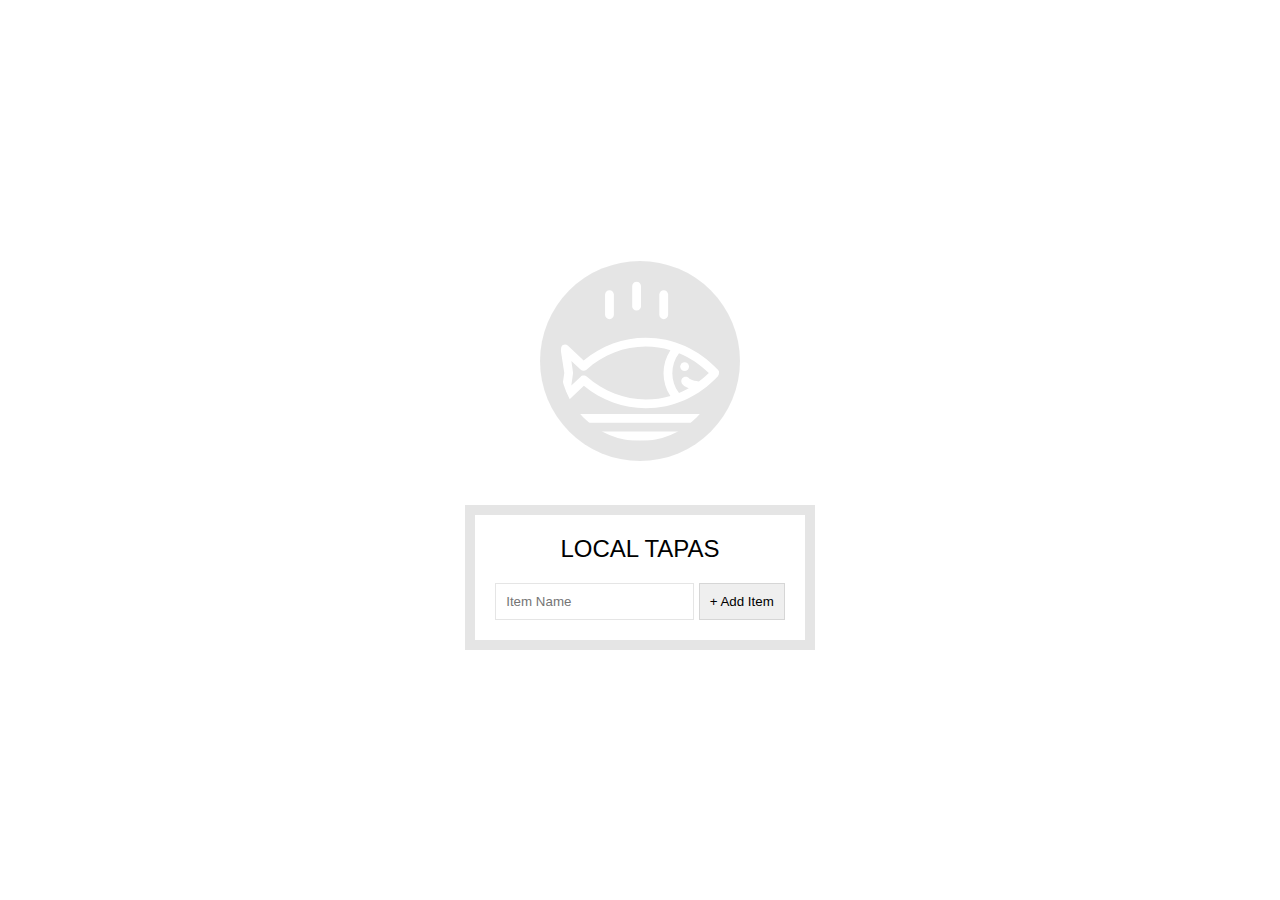
<file: LocalStorage/index.html>
<!DOCTYPE html>
<html lang="en">
<head>
  <meta charset="UTF-8">
  <title>LocalStorage</title>
  <link rel="stylesheet" href="style.css">
</head>
<body>
  <!--
      Fish SVG Cred:
      https://thenounproject.com/search/?q=fish&i=589236
   -->

   <svg xmlns="http://www.w3.org/2000/svg" xmlns:xlink="http://www.w3.org/1999/xlink" version="1.1" x="0px" y="0px" viewBox="0 0 512 512" enable-background="new 0 0 512 512" xml:space="preserve"><g><path d="M495.9,425.3H16.1c-5.2,0-10.1,2.9-12.5,7.6c-2.4,4.7-2.1,10.3,0.9,14.6l39,56.4c2.6,3.8,7,6.1,11.6,6.1h401.7   c4.6,0,9-2.3,11.6-6.1l39-56.4c3-4.3,3.3-9.9,0.9-14.6C506,428.2,501.1,425.3,495.9,425.3z M449.4,481.8H62.6L43,453.6H469   L449.4,481.8z"/><path d="M158.3,122c7.8,0,14.1-6.3,14.1-14.1V43.4c0-7.8-6.3-14.1-14.1-14.1c-7.8,0-14.1,6.3-14.1,14.1v64.5   C144.2,115.7,150.5,122,158.3,122z"/><path d="M245.1,94.7c7.8,0,14.1-6.3,14.1-14.1V16.1c0-7.8-6.3-14.1-14.1-14.1C237.3,2,231,8.3,231,16.1v64.5   C231,88.4,237.3,94.7,245.1,94.7z"/><path d="M331.9,122c7.8,0,14.1-6.3,14.1-14.1V43.4c0-7.8-6.3-14.1-14.1-14.1s-14.1,6.3-14.1,14.1v64.5   C317.8,115.7,324.1,122,331.9,122z"/><path d="M9.6,385.2c5.3,2.8,11.8,1.9,16.2-2.2l50.6-47.7c56.7,46.5,126.6,71.9,198.3,71.9c0,0,0,0,0,0   c87.5,0,169.7-36.6,231.4-103.2c5-5.4,5-13.8,0-19.2c-61.8-66.5-144-103.2-231.4-103.2c-72,0-142.2,25.6-199,72.5l-50-47.1   c-4.4-4.1-10.9-5-16.2-2.2c-5.3,2.8-8.3,8.7-7.4,14.6l11.6,75L2.2,370.6C1.3,376.5,4.2,382.4,9.6,385.2z M380.9,230.8   c34.9,14.3,67.2,35.7,95.3,63.6c-10.1,10-20.8,19.2-31.9,27.5c-22.4-3.3-29.6-8.8-30.7-9.7c-4-5.7-11.8-7.7-18.1-4.4   c-6.9,3.6-9.5,12.2-5.9,19.1c1.9,3.5,7.3,10.3,22.4,16c-10.1,5.7-20.5,10.7-31.1,15.1C352.4,320.2,352.4,268.6,380.9,230.8z    M36.3,255.6l29.4,27.7c5.3,5,13.6,5.1,19.1,0.3c53.2-47.6,120.7-73.7,190-73.7c26.9,0,53.2,3.9,78.5,11.3   c-29.3,44.6-29.3,102,0,146.6c-25.3,7.4-51.6,11.3-78.5,11.3c-69,0-136.3-26-189.4-73.2c-2.7-2.4-13.4-6.3-19.1,0.3l-30.1,28.3   l5.7-40C42.2,293,36.3,255.6,36.3,255.6z"/><circle cx="398.8" cy="273.8" r="14.1"/></g></svg>

  <div class="wrapper">
    <h2>LOCAL TAPAS</h2>
    <p></p>
    <ul class="plates">
      <li>Loading Tapas...</li>
    </ul>
    <form class="add-items">
      <input type="text" name="item" placeholder="Item Name" required>
      <input type="submit" value="+ Add Item">
    </form>
  </div>

<script>
  const addItems = document.querySelector('.add-items');
  const itemsList = document.querySelector('.plates');
  const items = JSON.parse(localStorage.getItem('items')) || [];

  function addItem(e) {
    e.preventDefault();
    const text = (this.querySelector('[name=item]')).value;
    const item = {
      text,
      done: false
    };

    items.push(item);
    populateList(items, itemsList);
    localStorage.setItem('items', JSON.stringify(items));
    this.reset();
  }

  function populateList(plates = [], platesList) {
    platesList.innerHTML = plates.map((plate, i) => {
      return `
        <li>
          <input type="checkbox" data-index=${i} id="item${i}" ${plate.done ? 'checked' : ''} />
          <label for="item${i}">${plate.text}</label>
        </li>
      `;
    }).join('');
  }

  function toggleDone(e) {
    if (!e.target.matches('input')) return; // skip this unless it's an input
    const el = e.target;
    const index = el.dataset.index;
    items[index].done = !items[index].done;
    localStorage.setItem('items', JSON.stringify(items));
    populateList(items, itemsList);
  }

  addItems.addEventListener('submit', addItem);
  itemsList.addEventListener('click', toggleDone);

  populateList(items, itemsList);

</script>


</body>
</html>
</file>
<file: Click and Drag/style.css>
html {
  box-sizing: border-box;
  background: url('https://source.unsplash.com/NFs6dRTBgaM/2000x2000') fixed;
  background-size: cover;
}

*, *:before, *:after {
  box-sizing: inherit;
}

body {
  min-height: 100vh;
  display: flex;
  justify-content: center;
  align-items: center;
  font-family: sans-serif;
  font-size: 20px;
  margin: 0;
}

.items {
  height: 800px;
  padding: 100px;
  width: 100%;
  border: 1px solid white;
  overflow-x: scroll;
  overflow-y: hidden;
  white-space: nowrap;
  user-select: none;
  cursor: pointer;
  transition: all 0.2s;
  transform: scale(0.98);
  will-change: transform;
  position: relative;
  background: rgba(255,255,255,0.1);
  font-size: 0;
  perspective: 500px;
}

.items.active {
  background: rgba(255,255,255,0.3);
  cursor: grabbing;
  cursor: -webkit-grabbing;
  transform: scale(1);
}

.item {
  width: 200px;
  height: calc(100% - 40px);
  display: inline-flex;
  align-items: center;
  justify-content: center;
  font-size: 80px;
  font-weight: 100;
  color: rgba(0,0,0,0.15);
  box-shadow: inset 0 0 0 10px rgba(0,0,0,0.15);
}

.item:nth-child(9n+1) { background: dodgerblue;}
.item:nth-child(9n+2) { background: goldenrod;}
.item:nth-child(9n+3) { background: paleturquoise;}
.item:nth-child(9n+4) { background: gold;}
.item:nth-child(9n+5) { background: cadetblue;}
.item:nth-child(9n+6) { background: tomato;}
.item:nth-child(9n+7) { background: lightcoral;}
.item:nth-child(9n+8) { background: darkslateblue;}
.item:nth-child(9n+9) { background: rebeccapurple;}

.item:nth-child(even) { transform: scaleX(1.31) rotateY(40deg); }
.item:nth-child(odd) { transform: scaleX(1.31) rotateY(-40deg); }
</file>
<file: Follow Along Link Highlighter/style.css>
html {
  box-sizing: border-box;
}

*, *:before, *:after {
  box-sizing: inherit;
}

body {
  min-height: 100vh;
  margin: 0; /* Important! */
  font-family: sans-serif;
  background:
    linear-gradient(45deg, hsla(340, 100%, 55%, 1) 0%, hsla(340, 100%, 55%, 0) 70%),
    linear-gradient(135deg, hsla(225, 95%, 50%, 1) 10%, hsla(225, 95%, 50%, 0) 80%),
    linear-gradient(225deg, hsla(140, 90%, 50%, 1) 10%, hsla(140, 90%, 50%, 0) 80%),
    linear-gradient(315deg, hsla(35, 95%, 55%, 1) 100%, hsla(35, 95%, 55%, 0) 70%);
}

.wrapper {
  margin: 0 auto;
  max-width: 500px;
  font-size: 20px;
  line-height: 2;
  position: relative;
}

a {
  text-decoration: none;
  color: black;
  background: rgba(0,0,0,0.05);
  border-radius: 20px;
}

.highlight {
  transition: all 0.2s;
  border-bottom: 2px solid white;
  position: absolute;
  top: 0;
  background: white;
  left: 0;
  z-index: -1;
  border-radius: 20px;
  display: block;
  box-shadow: 0 0 10px rgba(0,0,0,0.2);
}

.menu {
  padding: 0;
  display: flex;
  list-style: none;
  justify-content: center;
  margin:100px 0;
}

.menu a {
  display: inline-block;
  padding: 5px;
  margin: 0 20px;
  color: black;
}
</file>
<file: JavaScript Drum Kit/style.css>
html {
  font-size: 10px;
  background: url(http://i.imgur.com/b9r5sEL.jpg) bottom center;
  background-size: cover;
}

body,html {
  margin: 0;
  padding: 0;
  font-family: sans-serif;
}

.keys {
  display: flex;
  flex: 1;
  min-height: 100vh;
  align-items: center;
  justify-content: center;
}

.key {
  border: .4rem solid black;
  border-radius: .5rem;
  margin: 1rem;
  font-size: 1.5rem;
  padding: 1rem .5rem;
  transition: all .07s ease;
  width: 10rem;
  text-align: center;
  color: white;
  background: rgba(0,0,0,0.4);
  text-shadow: 0 0 .5rem black;
}

.playing {
  transform: scale(1.1);
  border-color: #ffc600;
  box-shadow: 0 0 1rem #ffc600;
}

kbd {
  display: block;
  font-size: 4rem;
}

.sound {
  font-size: 1.2rem;
  text-transform: uppercase;
  letter-spacing: .1rem;
  color: #ffc600;
}
</file>
<file: LocalStorage/style.css>
html {
  box-sizing: border-box;
  background: url('http://wes.io/hx9M/oh-la-la.jpg') center no-repeat;
  background-size: cover;
  min-height: 100vh;
  display: flex;
  justify-content: center;
  align-items: center;
  text-align: center;
  font-family: Futura,"Trebuchet MS",Arial,sans-serif;
}

*, *:before, *:after {
  box-sizing: inherit; 
}

svg {
  fill:white;
  background: rgba(0,0,0,0.1);
  padding: 20px;
  border-radius: 50%;
  width: 200px;
  margin-bottom: 50px;
}

.wrapper {
  padding: 20px;
  max-width: 350px;
  background: rgba(255,255,255,0.95);
  box-shadow: 0 0 0 10px rgba(0,0,0,0.1);
}

h2 {
  text-align: center;
  margin: 0;
  font-weight: 200;
}

.plates {
  margin: 0;
  padding: 0;
  text-align: left;
  list-style: none;
}

.plates li {
  border-bottom: 1px solid rgba(0,0,0,0.2);
  padding: 10px 0;
  font-weight: 100;
  display: flex;
}

.plates label {
  flex: 1;
  cursor: pointer;
}

.plates input {
  display: none;
}

.plates input + label:before {
  content: '⬜️';
  margin-right: 10px;
}

.plates input:checked + label:before {
  content: '🌮';
}

.add-items {
  margin-top: 20px;
}

.add-items input {
  padding: 10px;
  outline: 0;
  border: 1px solid rgba(0,0,0,0.1);
}
</file>
